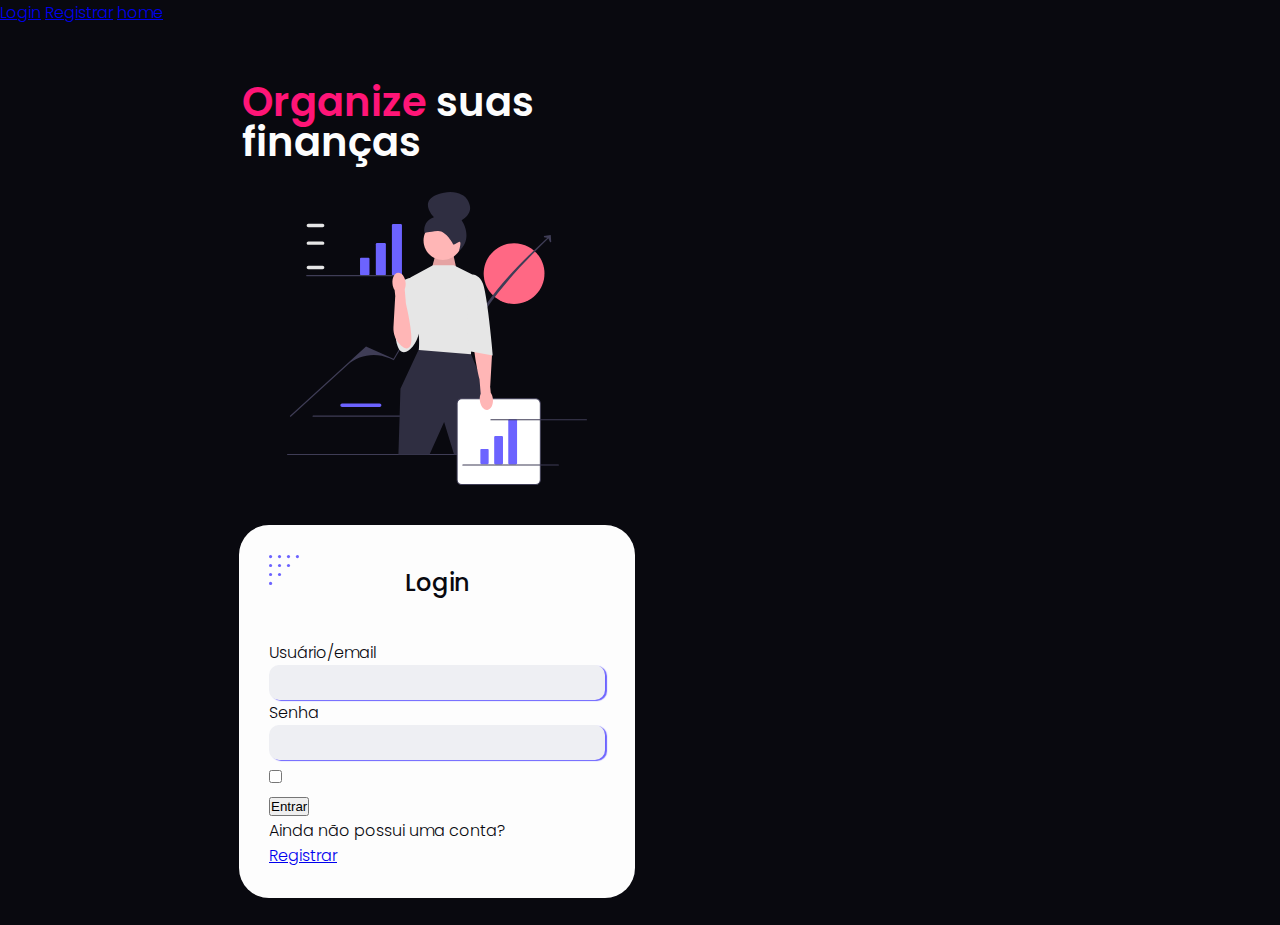
<file: index.html>
<!DOCTYPE html>
<html lang="pt-BR">

<head>
    <meta charset="UTF-8">
    <meta name="viewport" content="width=device-width, initial-scale=1.0">
    <link rel="stylesheet" href="./assets/css/styles.css">
    <link rel="preconnect" href="https://fonts.googleapis.com">
    <link rel="preconnect" href="https://fonts.gstatic.com" crossorigin>
    <link href="https://fonts.googleapis.com/css2?family=Poppins:ital,wght@0,100;0,200;0,300;0,400;0,500;0,600;0,700;0,800;0,900;1,100;1,200;1,300;1,400;1,500;1,600;1,700;1,800;1,900&display=swap" rel="stylesheet">
    <title>Finanças Pessoais</title>
</head>

<body>
    <header>
        <nav>
            <ul>
                <li>
                    <a href="./login.html">Login</a>
                    <a href="./registrar.html">Registrar</a>
                    <a href="./index.html">home</a>
                </li>
            </ul>
        </nav>
    </header>
    <div class="container2">

        <section class="container">

            <div class="login">
                <div class="imgintro">
                    <h1><span>Organize</span> suas finanças</h1>
                    <img class="introsvg" src="./assets/img/undraw_projections_re_ulc6 1.svg" alt="">
                </div>
                <div></div>
                <form name="contato" id="login" class="loginForm">
                    <img class="iconeLogin" src="./assets/img/icone-login.svg" alt="">
                    <h2 class="loginTitle">Login</h2>

                    <label for="usuario">Usuário/email</label>
                    <input class="input" id="usuario" name="usuario" type="text">


                    <label for="password">Senha</label>
                    <input id="password" name="password" type="password">

                    <input type="checkbox">

                    <button class="btnEntrar" type="submit">Entrar</button>

                    <p>Ainda não possui uma conta?</p>
                    <a href="./registrar.html">Registrar</a>
                </form>

            </div>

        </section>

    </div>
    <script type="module" src="./assets/js/script.js"></script>
</body>

</html>
</file>
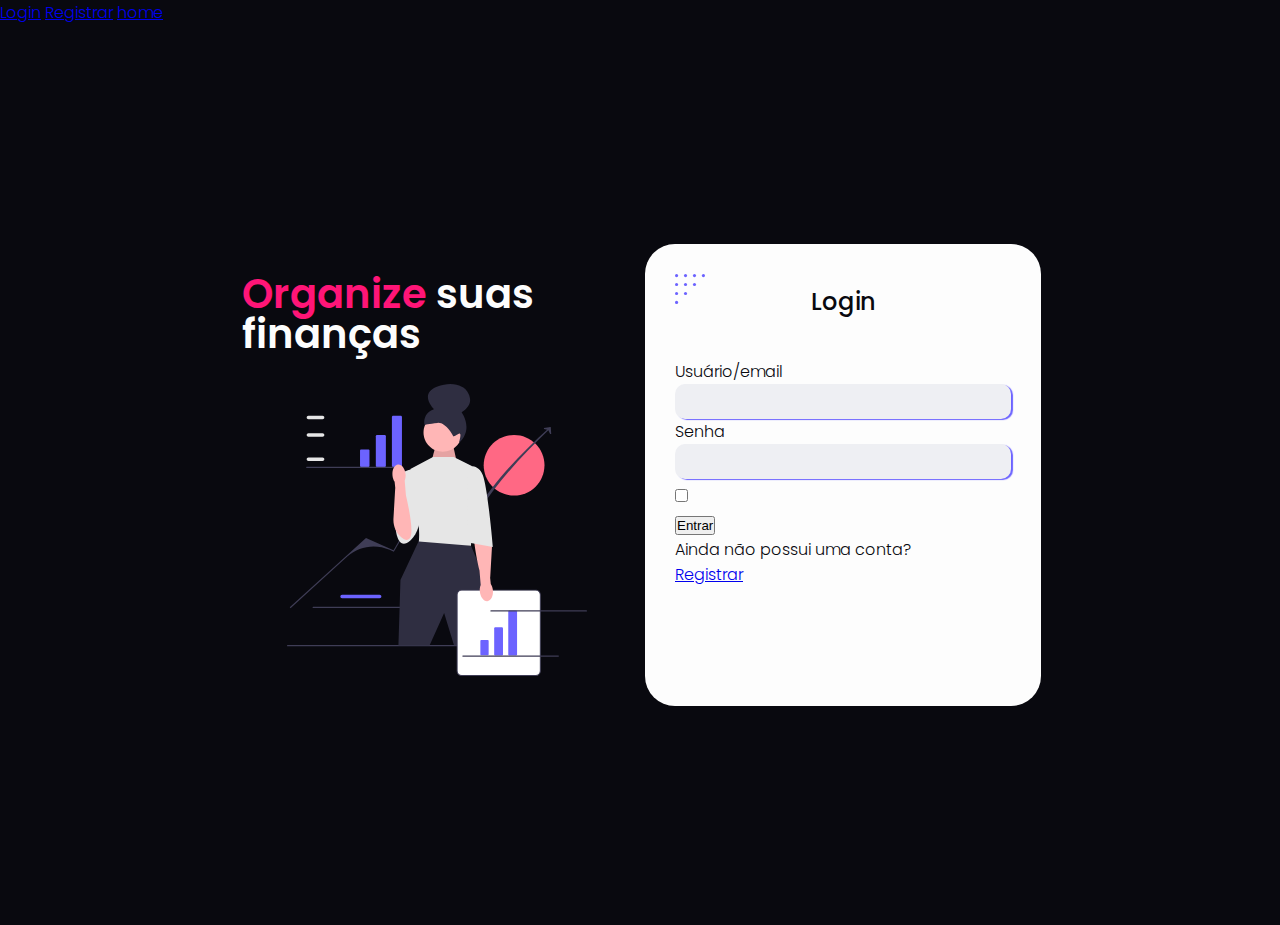
<file: login.html>
<!DOCTYPE html>
<html lang="pt-BR">

<head>
    <meta charset="UTF-8">
    <meta name="viewport" content="width=device-width, initial-scale=1.0">
    <link rel="stylesheet" href="./assets/css/styles.css">
    <link rel="preconnect" href="https://fonts.googleapis.com">
    <link rel="preconnect" href="https://fonts.gstatic.com" crossorigin>
    <link href="https://fonts.googleapis.com/css2?family=Poppins:ital,wght@0,100;0,200;0,300;0,400;0,500;0,600;0,700;0,800;0,900;1,100;1,200;1,300;1,400;1,500;1,600;1,700;1,800;1,900&display=swap" rel="stylesheet">
    <title>Finanças Pessoais | Painel</title>
</head>

<body>
    <header>
        <nav>
            <ul>
                <li>
                    <a href="./login.html">Login</a>
                    <a href="./registrar.html">Registrar</a>
                    <a href="./index.html">home</a>
                </li>
            </ul>
        </nav>
    </header>
    <div class="container2">

        <section class="container">

            <div class="login">
                <div class="imgintro">
                    <h1><span>Organize</span> suas finanças</h1>
                    <img class="introsvg" src="./assets/img/undraw_projections_re_ulc6 1.svg" alt="">
                </div>

                <form class="loginForm">
                    <img class="iconeLogin" src="./assets/img/icone-login.svg" alt="">
                    <h2 class="loginTitle">Login</h2>
                    <div class="input">
                        <label for="usuario">Usuário/email</label>
                        <input id="usuario" type="text">
                    </div>
                    <div class="input">
                        <label for="password">Senha</label>
                        <input id="password" type="password">
                    </div>
                    <input type="checkbox">

                    <button class="btnEntrar" type="submit">Entrar</button>

                    <p>Ainda não possui uma conta?</p>
                    <a href="./registrar.html">Registrar</a>
                </form>

            </div>

        </section>

    </div>
    <script src="./assets/js/script.js"></script>
</body>

</html>
</file>
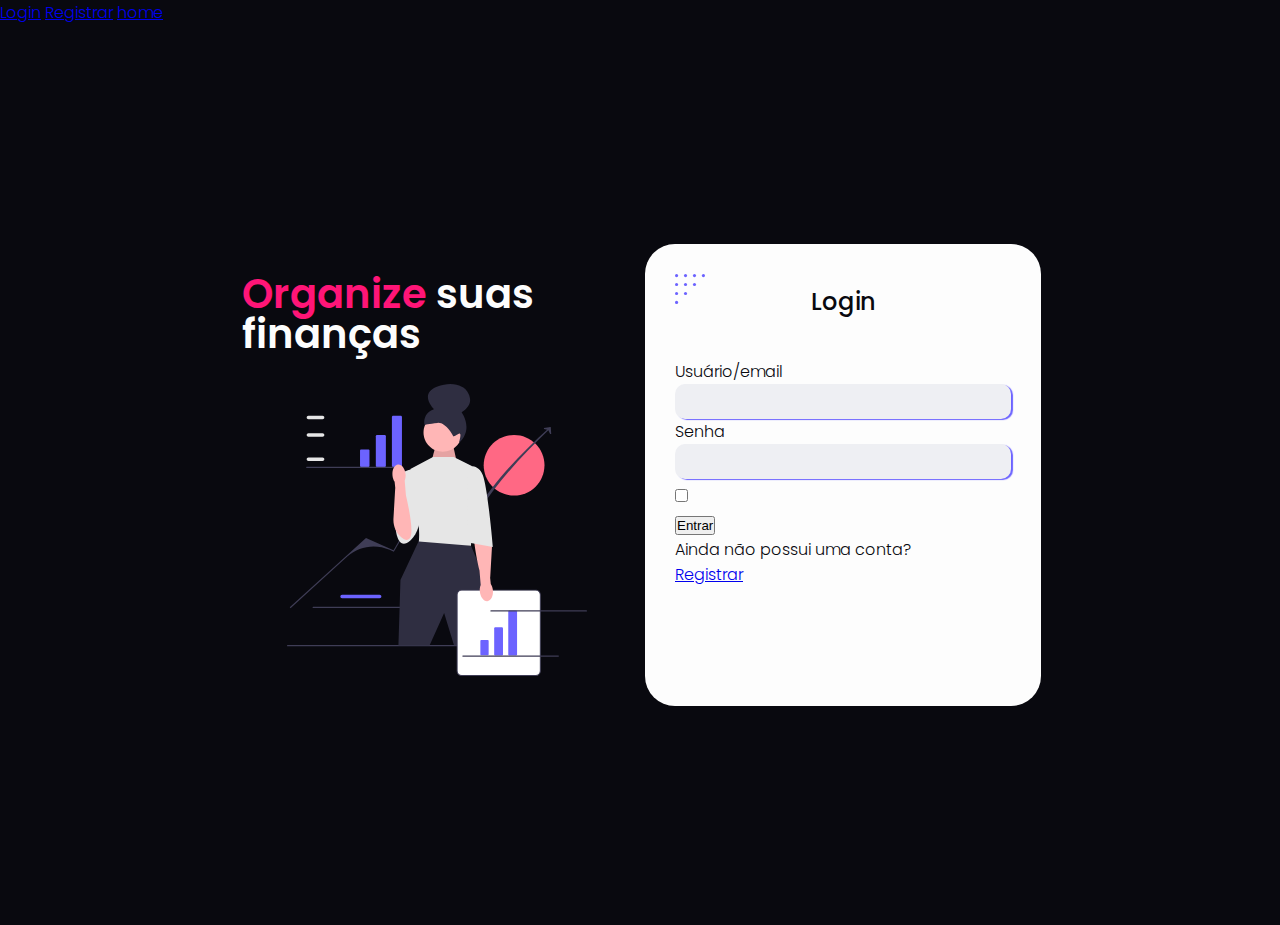
<file: registrar.html>
<!DOCTYPE html>
<html lang="pt-BR">

<head>
    <meta charset="UTF-8">
    <meta name="viewport" content="width=device-width, initial-scale=1.0">
    <link rel="stylesheet" href="./assets/css/styles.css">
    <link rel="preconnect" href="https://fonts.googleapis.com">
    <link rel="preconnect" href="https://fonts.gstatic.com" crossorigin>
    <link href="https://fonts.googleapis.com/css2?family=Poppins:ital,wght@0,100;0,200;0,300;0,400;0,500;0,600;0,700;0,800;0,900;1,100;1,200;1,300;1,400;1,500;1,600;1,700;1,800;1,900&display=swap" rel="stylesheet">
    <title>Finanças Pessoais</title>
</head>

<body>
    <header>
        <nav>
            <ul>
                <li>
                    <a href="./login.html">Login</a>
                    <a href="./registrar.html">Registrar</a>
                    <a href="./index.html">home</a>
                </li>
            </ul>
        </nav>
    </header>

    <div class="container2">

        <section class="container">

            <div class="login">
                <div class="imgintro">
                    <h1><span>Organize</span> suas finanças</h1>
                    <img class="introsvg" src="./assets/img/undraw_projections_re_ulc6 1.svg" alt="">
                </div>

                <form class="loginForm">
                    <img class="iconeLogin" src="./assets/img/icone-login.svg" alt="">
                    <h2 class="loginTitle">Login</h2>
                    <div class="input">
                        <label for="usuario">Usuário/email</label>
                        <input id="usuario" type="text">
                    </div>
                    <div class="input">
                        <label for="password">Senha</label>
                        <input id="password" type="password">
                    </div>
                    <input type="checkbox">

                    <button class="btnEntrar" type="submit">Entrar</button>

                    <p>Ainda não possui uma conta?</p>
                    <a href="./registrar.html">Registrar</a>
                </form>

            </div>

        </section>

    </div>
</body>

</html>
</file>
<file: assets/css/styles.css>
@import url("./global/tipografia.css");
@import url("./global/cores.css");
@import url("./global/reset.css");
@import url("./global/global.css");
@import url("./login/login.css");
</file>
